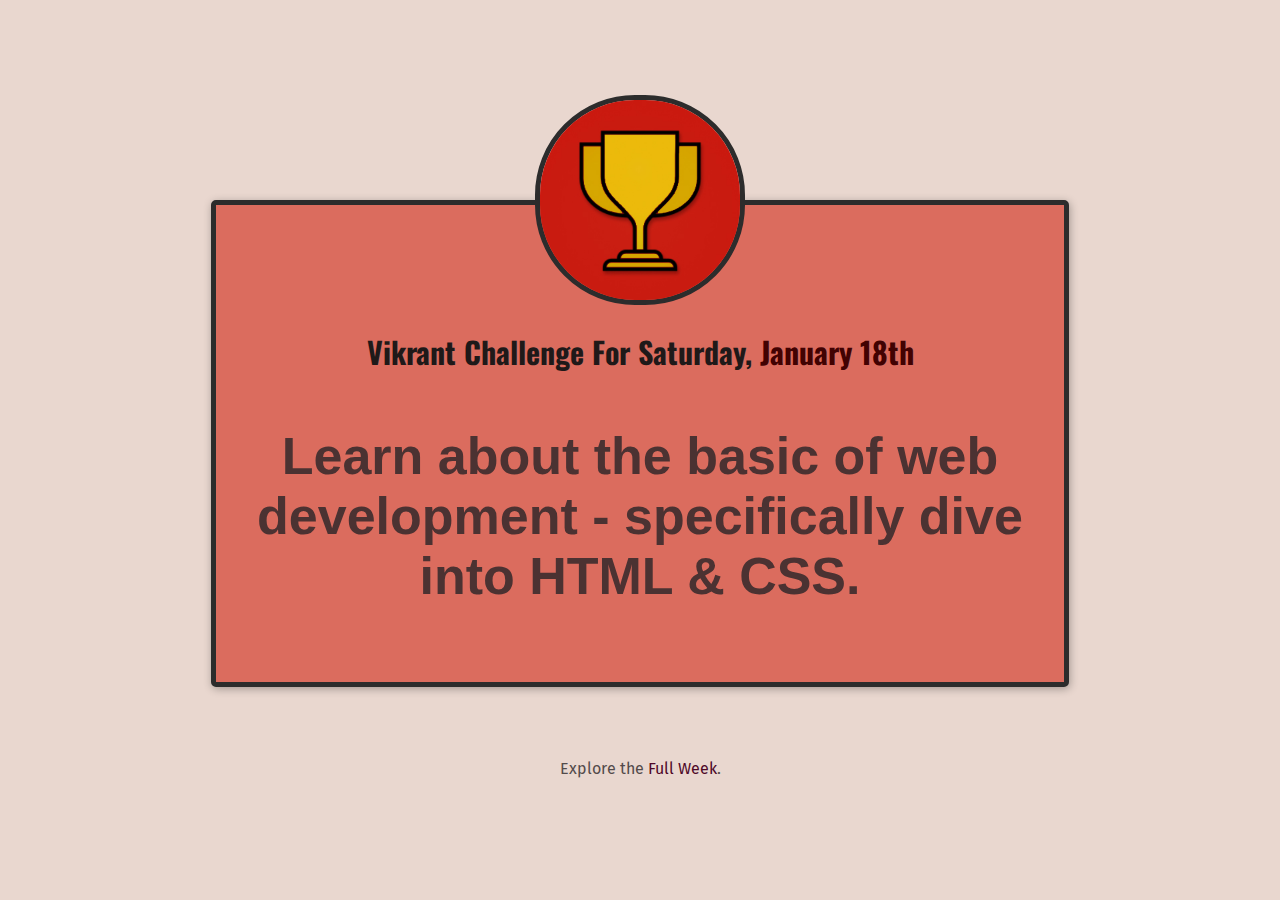
<file: index.html>
<!DOCTYPE html>
<html lang="en">
  <head>
    <meta charset="UTF-8" />
    <meta name="viewport" content="width=device-width, initial-scale=1.0" />
    <link rel="preconnect" href="https://fonts.googleapis.com" />
    <link rel="preconnect" href="https://fonts.gstatic.com" crossorigin />
    <link
      href="https://fonts.googleapis.com/css2?family=Fira+Sans:ital,wght@0,100;0,200;0,300;0,400;0,500;0,600;0,700;0,800;0,900;1,100;1,200;1,300;1,400;1,500;1,600;1,700;1,800;1,900&display=swap"
      rel="stylesheet"
    />
    <link rel="preconnect" href="https://fonts.googleapis.com" />
    <link rel="preconnect" href="https://fonts.gstatic.com" crossorigin />
    <link
      href="https://fonts.googleapis.com/css2?family=Fira+Sans:ital,wght@0,100;0,200;0,700;1,100&family=Oswald:wght@200..700&display=swap"
      rel="stylesheet"
    />
    <link rel="stylesheet" href="styles/shared.css" />
    <link rel="stylesheet" href="styles/daily-challenge.css" />
    <link rel="icon" href="images/favicon.ico" type="images/x-icon" />
    <title>First Page</title>
  </head>
  <title>My Daily Challenge</title>
  <body>
    <main>
      <img src="images/challenges-trophy.jpg" alt="Challenges Trophy" />
      <h1>Vikrant Challenge For Saturday, <span>January 18th</span></h1>
      <p id="todays-challange">
        Learn about the basic of web development - specifically dive into HTML &
        CSS.
      </p>
    </main>
    <footer>
      <p>
        Explore the
        <a href="full-week.html">Full Week</a>.
      </p>
    </footer>
  </body>
</html>
</file>
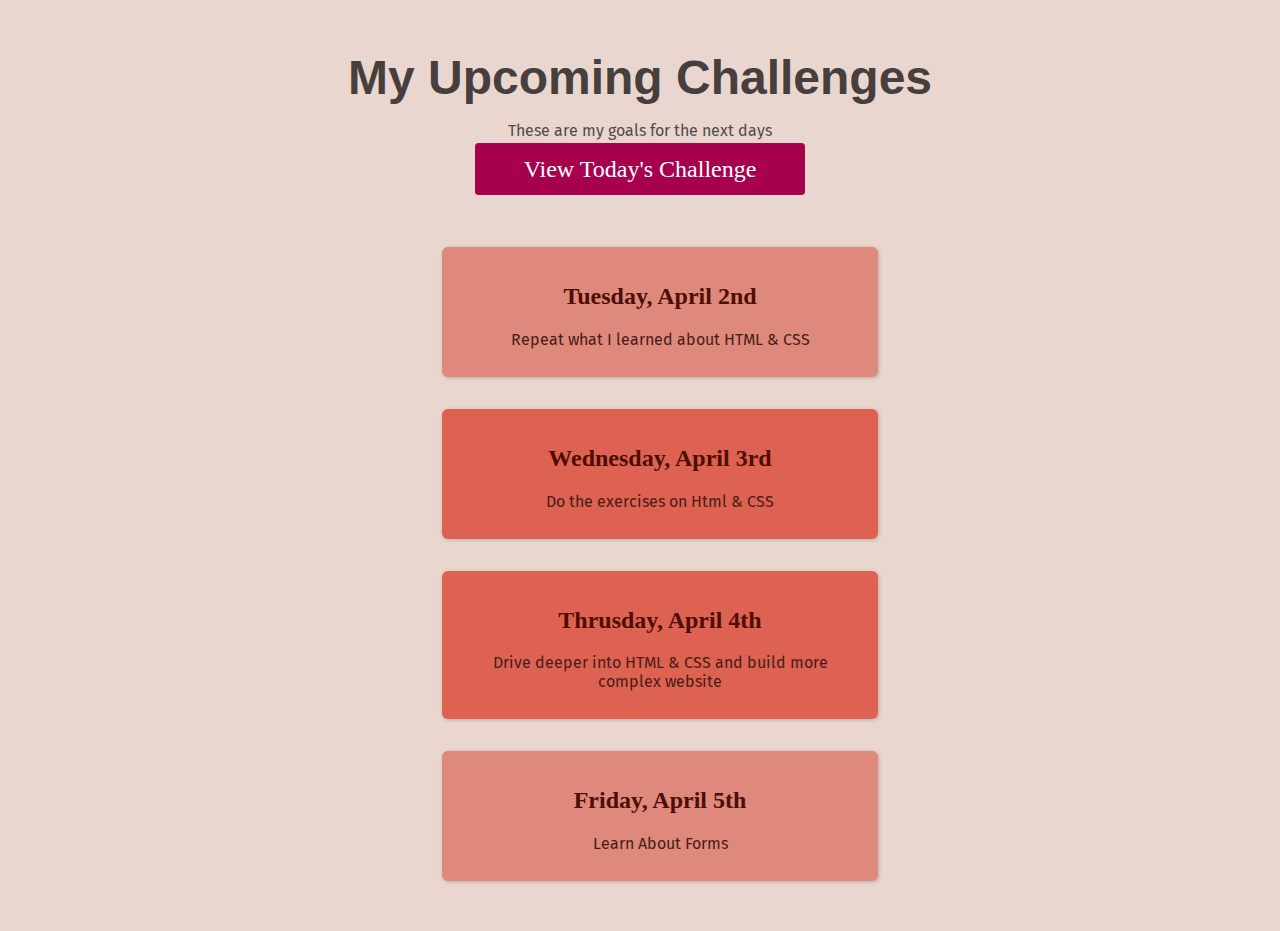
<file: full-week.html>
<!DOCTYPE html>
<html lang="en">
  <head>
    <meta charset="UTF-8" />
    <meta name="viewport" content="width=device-width, initial-scale=1.0" />
    <link
      href="https://fonts.googleapis.com/css2?family=Fira+Sans:ital,wght@0,100;0,200;0,300;0,400;0,500;0,600;0,700;0,800;0,900;1,100;1,200;1,300;1,400;1,500;1,600;1,700;1,800;1,900&display=swap"
      rel="stylesheet"
    />
    <link href="styles/shared.css" rel="stylesheet" />
    <link href="styles/full-week.css" rel="stylesheet" />
    <title>My Upcoming todays-challange</title>
  </head>
  <body>
    <header>
      <h1>My Upcoming Challenges</h1>
      <p id="description">These are my goals for the next days</p>
      <a href="index.html">View Today's Challenge</a>
    </header>
    <main>
      <ol>
        <li>
          <h2>Tuesday, April 2nd</h2>
          <p>Repeat what I learned about HTML & CSS</p>
        </li>
        <li class="highlight-goal">
          <h2>Wednesday, April 3rd</h2>
          <p>Do the exercises on Html & CSS</p>
        </li>
        <li class="highlight-goal">
          <h2>Thrusday, April 4th</h2>
          <p>Drive deeper into HTML & CSS and build more complex website</p>
        </li>
        <li>
          <h2>Friday, April 5th</h2>
          <p>Learn About Forms</p>
        </li>
      </ol>
    </main>
  </body>
</html>
</file>
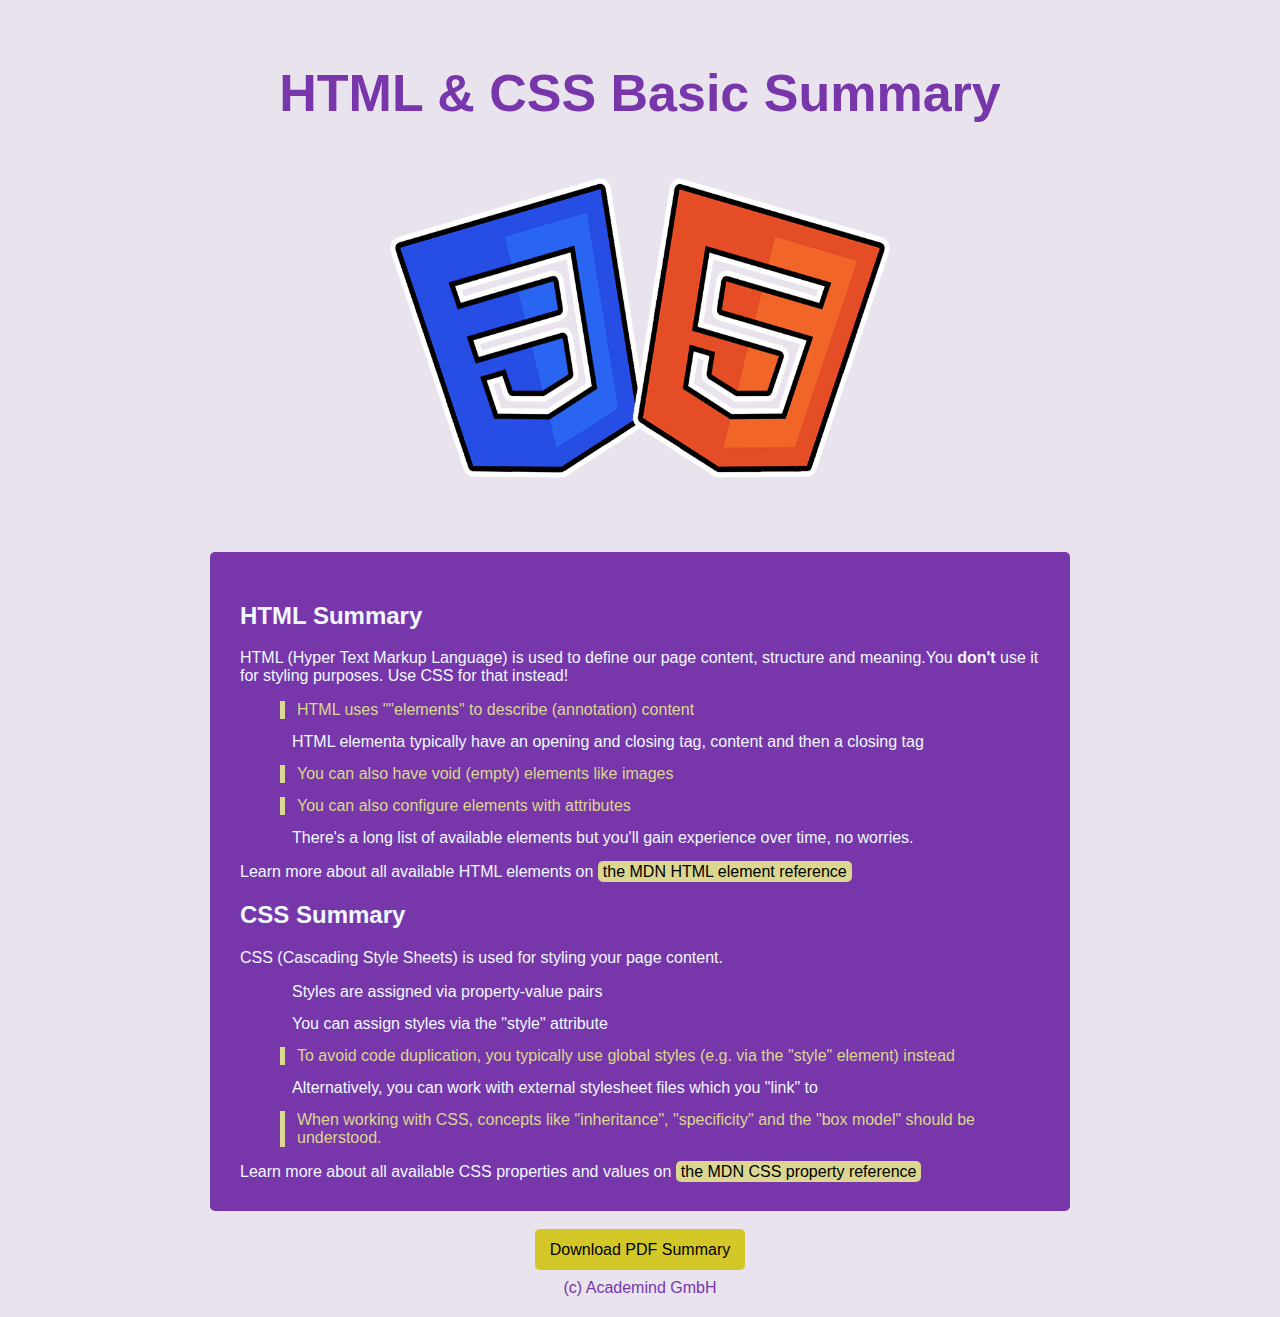
<file: html-challange-page.html>
<!DOCTYPE html>
<html lang="en">
  <head>
    <meta charset="UTF-8" />
    <meta name="viewport" content="width=device-width, initial-scale=1.0" />
    <title>html challange Page</title>
    <link rel="stylesheet" href="styles/html-challange-page.css" />
    <link rel="icon" href="images/favicon.ico" type="images/x-icon" />
  </head>
  <body>
    <header>
      <h1>HTML & CSS Basic Summary</h1>
      <img src="/images/html-css.png" alt="html-css" />
    </header>
    <main>
      <h2>HTML Summary</h2>
      <p>
        HTML (Hyper Text Markup Language) is used to define our page content,
        structure and meaning.You <strong>don't</strong> use it for styling
        purposes. Use CSS for that instead!
      </p>
      <ul>
        <li class="highlight-li">
          HTML uses ""elements" to describe (annotation) content
        </li>
        <li>
          HTML elementa typically have an opening and closing tag, content and
          then a closing tag
        </li>
        <li class="highlight-li">
          You can also have void (empty) elements like images
        </li>
        <li class="highlight-li">
          You can also configure elements with attributes
        </li>
        <li>
          There's a long list of available elements but you'll gain experience
          over time, no worries.
        </li>
      </ul>
      <p>
        Learn more about all available HTML elements on
        <a href="https://developer.mozilla.org/en-US/docs/Web/HTML"
          >the MDN HTML element reference</a
        >
      </p>
      <h2>CSS Summary</h2>
      <p>CSS (Cascading Style Sheets) is used for styling your page content.</p>

      <ul>
        <li>Styles are assigned via property-value pairs</li>
        <li>You can assign styles via the "style" attribute</li>
        <li class="highlight-li">
          To avoid code duplication, you typically use global styles (e.g. via
          the "style" element) instead
        </li>
        <li>
          Alternatively, you can work with external stylesheet files which you
          "link" to
        </li>
        <li class="highlight-li">
          When working with CSS, concepts like "inheritance", "specificity" and
          the "box model" should be understood.
        </li>
      </ul>
      Learn more about all available CSS properties and values on
      <a href="https://developer.mozilla.org/en-US/docs/Web/CSS"
        >the MDN CSS property reference</a
      >
    </main>
    <footer>
      <a href="https://chatgpt.com/c/67e034b9-6018-8008-8fb3-7a5f939f30a9">
        Download PDF Summary
      </a>
      <div id="bottom-text">(c) Academind GmbH</div>
    </footer>
  </body>
</html>
</file>
<file: styles/shared.css>
body {
  text-align: center;
  background-color: rgb(233, 215, 207);
  color: rgb(83, 75, 75);
  margin: 50px;
}

h1 {
  font-family: "Oswald", sans-serif;
  color: rgb(83, 75, 75);
}

p {
  font-family: "Fira Sans", sans-serif;
  font-weight: 400;
  color: rgb(83, 75, 75);
}

a {
  color: rgb(67, 1, 78);
  text-decoration: none;
}

a:hover {
  text-decoration: underline;
}
</file>
<file: styles/daily-challenge.css>
main {
  width: 800px;
  margin: 200px auto 72px auto;
  padding: 24px;
  background-color: rgb(219, 108, 94);
  border: 5px solid rgb(44, 44, 44);
  border-radius: 5px;
  box-shadow: 1px 2px 8px rgba(0, 0, 0, 0.3);
}

img {
  width: 200px;
  height: 200px;
  border: 5px solid rgb(44, 44, 44);
  border-radius: 100px;
  margin-top: -134px;
}

h1 {
  font-size: 30px;
  color: rgb(31, 25, 25);
}

span {
  color: rgb(66, 2, 2);
}

a {
  color: rgb(78, 8, 40);
}

#todays-challange {
  color: rgb(75, 50, 50);
  font-size: 52px;
  font-family: "Franklin Gothic Medium", "Arial Narrow", Arial, sans-serif;
  font-weight: bold;
}
</file>
<file: styles/full-week.css>
header {
  margin-bottom: 64px;
}

h1 {
  font-size: 48px;
  color: rgb(71, 62, 62);
  margin: 0;
}

a {
  padding: 12px 48px;
  background-color: rgb(167, 1, 78);
  color: white;
  border: 1px solid rgb(167, 5, 78);
  border-radius: 4px;
  font-size: 24px;
}
a:hover {
  text-decoration: none;
  background-color: rgb(180, 12, 90);
}

ol {
  list-style: none;
  width: 500px;
  margin: 36px auto 0 auto;
}

li {
  padding: 16px;
  margin: 32px;
  box-shadow: 1px 1px 4px rgba(0, 0, 0, 0.2);
  background-color: rgb(223, 136, 124);
  border-radius: 6px;
}

#description {
  margin-bottom: 12px 0;
}

/* header p {
  margin-bottom: 36px;
} */

h2 {
  color: rgb(78, 13, 5);
  font-family: "Oswald", "sans-serif";
}

main p {
  margin: 12px;
  color: rgb(71, 29, 22);
}

.highlight-goal {
  background-color: rgb(221, 98, 82);
}
</file>
<file: styles/html-challange-page.css>
body {
  font-family: Arial, Helvetica, sans-serif;
  background-color: rgb(232, 227, 236);
}

header {
  text-align: center;
  padding: 20px;
}

h1 {
  font-size: 52px;
  font-weight: bold;
  color: rgb(119, 55, 171);
}

header img {
  width: 500px;
  height: 300px;
  padding: 20px;
}

main {
  background-color: rgb(119, 55, 171);
  width: 800px;
  margin: 30px auto;
  padding: 30px;
  color: aliceblue;
  border-radius: 5px;
}

ul {
  list-style: none;
}

li {
  margin: 14px 0;
  padding-left: 12px;
}

.highlight-li {
  color: rgb(219, 214, 144);
  border-left: 5px solid rgb(219, 214, 144);
}

footer {
  text-align: center;
}

button {
  background-color: rgb(237, 191, 67);
  border: 0px;
  font-weight: bolder;
  padding: 12px 17px 12px 17px;
  margin: 17px;
  border-radius: 10px;
}

#bottom-text {
  color: rgb(119, 55, 171);
  margin: 20px 0;
}

a {
  background-color: rgb(219, 214, 144);
  color: black;
  padding: 2px 5px 2px 5px;
  border-radius: 5px;
  font-weight: 540;
  text-decoration: none;
}

a:hover,
a:active {
  background-color: rgb(232, 223, 101);
  color: black;
  padding: 2px 5px 2px 5px;
  border-radius: 5px;
  font-weight: 540;
  text-decoration: none;
}

footer a {
  background-color: rgb(212, 200, 40);
  color: black;
  padding: 12px 15px;
  border-radius: 5px;
  font-weight: 540;
  margin: 50px 0;
  text-decoration: none;
}

footer a:hover,
a:active {
  background-color: rgb(39, 158, 26);
  color: black;
  padding: 12px 15px;
  border-radius: 5px;
  font-weight: 540;
  margin: 50px 30px;
  text-decoration: none;
}

footer p {
  margin-top: 30px;
}
</file>
